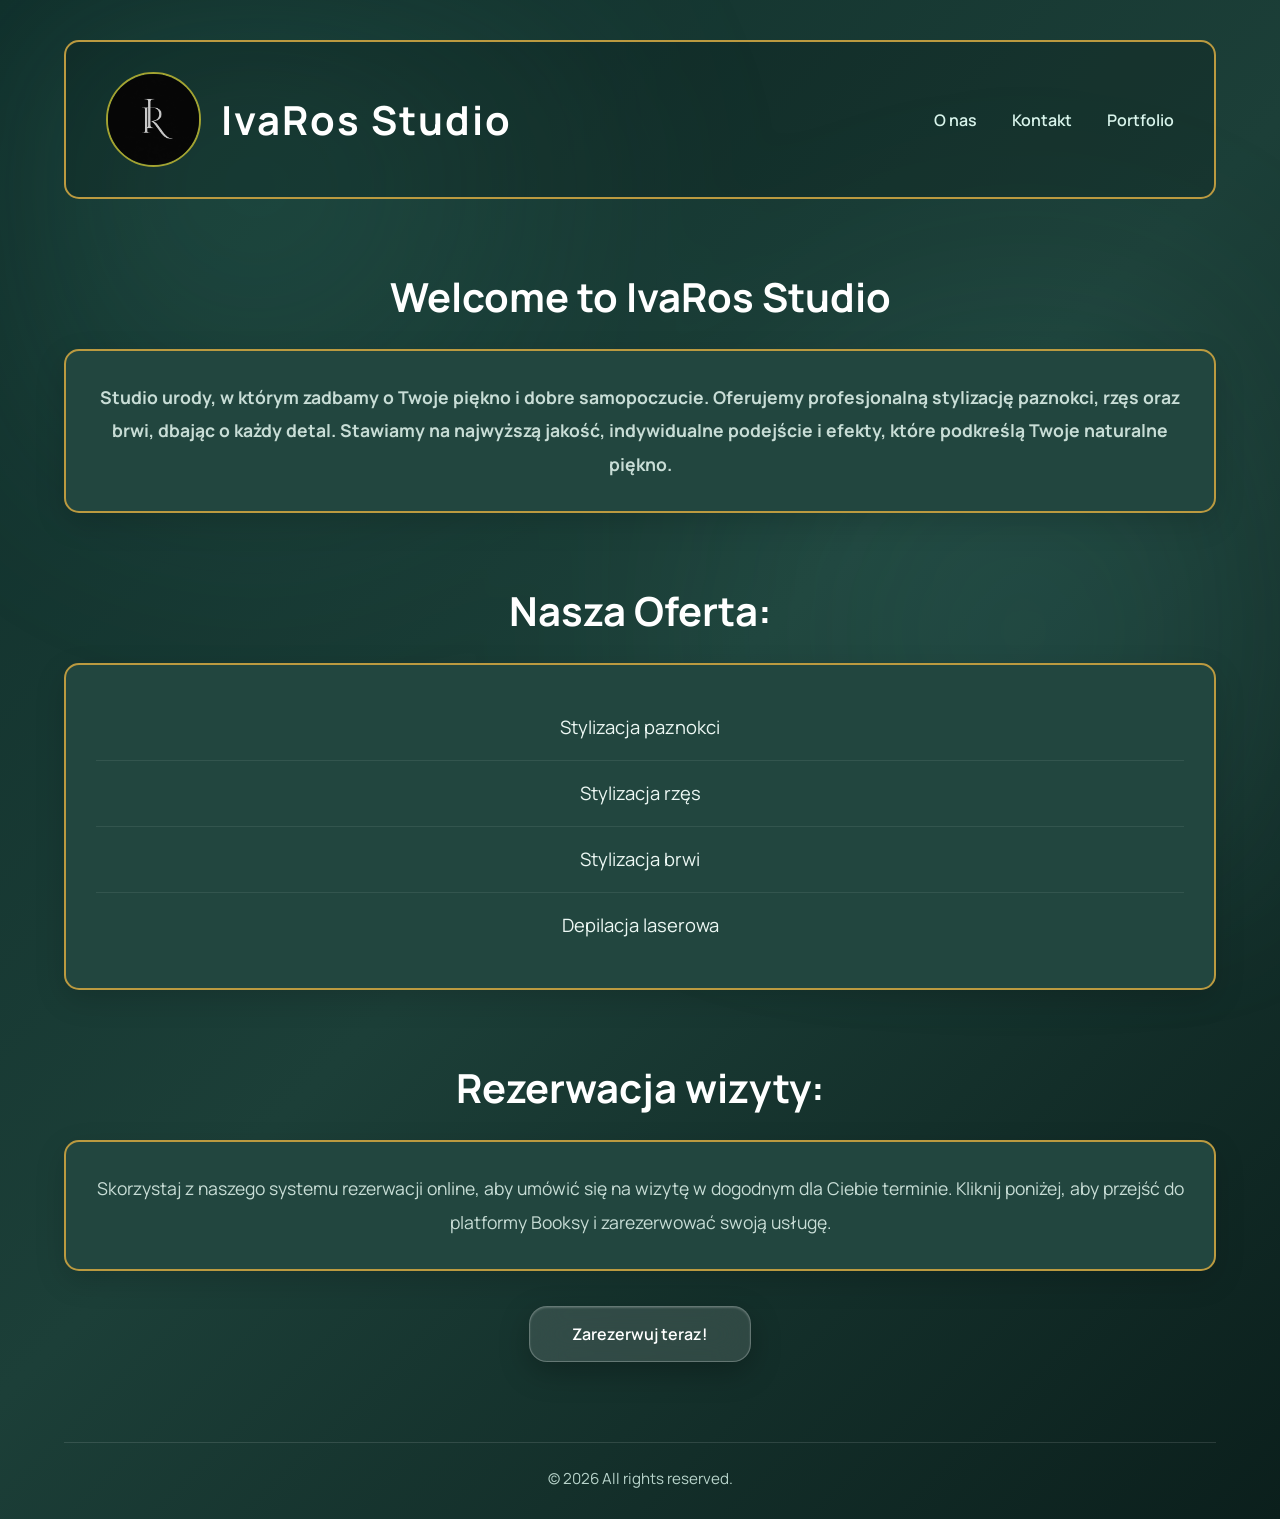
<file: HTML_CSS/index.html>
<!DOCTYPE html>
<html lang="pl">
    <head>
        <meta charset="UTF-8">
        <meta name="viewport" content="width=device-width, initial-scale=1.0">
        <title>MAIN</title>
        <link rel="stylesheet" href="style.css">
        <script src="dzawa.js"></script>
        <link rel="preconnect" href="https://fonts.googleapis.com">
        <meta name="description" content="IvaRos Studio - stylizacja rzęs, brwi i zabiegi beauty w Szczecinie">
        <meta name="keywords" content="beauty, rzęsy, brwi, Szczecin, salon urody">
        <meta name="author" content="IvaRos Studio">
        <link rel="preconnect" href="https://fonts.gstatic.com" crossorigin>
        <link href="https://fonts.googleapis.com/css2?family=Manrope:wght@300;400;500;600;700&display=swap" rel="stylesheet">
    </head>
    <body>
        
        <header class="header">

    <div class="header-left">
        <a href="index.html" class="logo-link">
            <img src="IR.png" class="logo" alt="IvaRos Studio Logo">
            <h1>IvaRos Studio</h1>
        </a>
    </div>

    <nav>
        <a href="about.html">O nas</a>
        <a href="contact.html">Kontakt</a>
        <a href="portfolio.html">Portfolio</a>
    </nav>

</header>


    <main>
        <section class="tekst">
            <h2>Welcome to IvaRos Studio</h2>
            <h3>Studio urody, w którym zadbamy o Twoje piękno i dobre samopoczucie. Oferujemy profesjonalną stylizację paznokci, rzęs oraz brwi, dbając o każdy detal. Stawiamy na najwyższą jakość, indywidualne podejście i efekty, które podkreślą Twoje naturalne piękno.</h3>
            
        </section>
        

        <section class="oferta">
            <h2>Nasza Oferta:</h2>
            
                <ul>
                    <li><a>Stylizacja paznokci</a></li>
                    <li><a>Stylizacja rzęs</a></li>
                    <li><a>Stylizacja brwi</a></li>
                    <li><a>Depilacja laserowa</a></li>
                    

                </ul>
            
        </section>

        <section class="Booksy">
            <h2>Rezerwacja wizyty:</h2>
            <p>Skorzystaj z naszego systemu rezerwacji online, aby umówić się na wizytę w dogodnym dla Ciebie terminie. Kliknij poniżej, aby przejść do platformy Booksy i zarezerwować swoją usługę.</p>
            <a href="https://booksy.com/pl-pl/10000000000000000000000000000000" class="booksy-button">Zarezerwuj teraz!</a>
        </section>

        
    </main>
    <footer>
    <p>© 2026 All rights reserved.</p>
</footer>
</html>
</file>
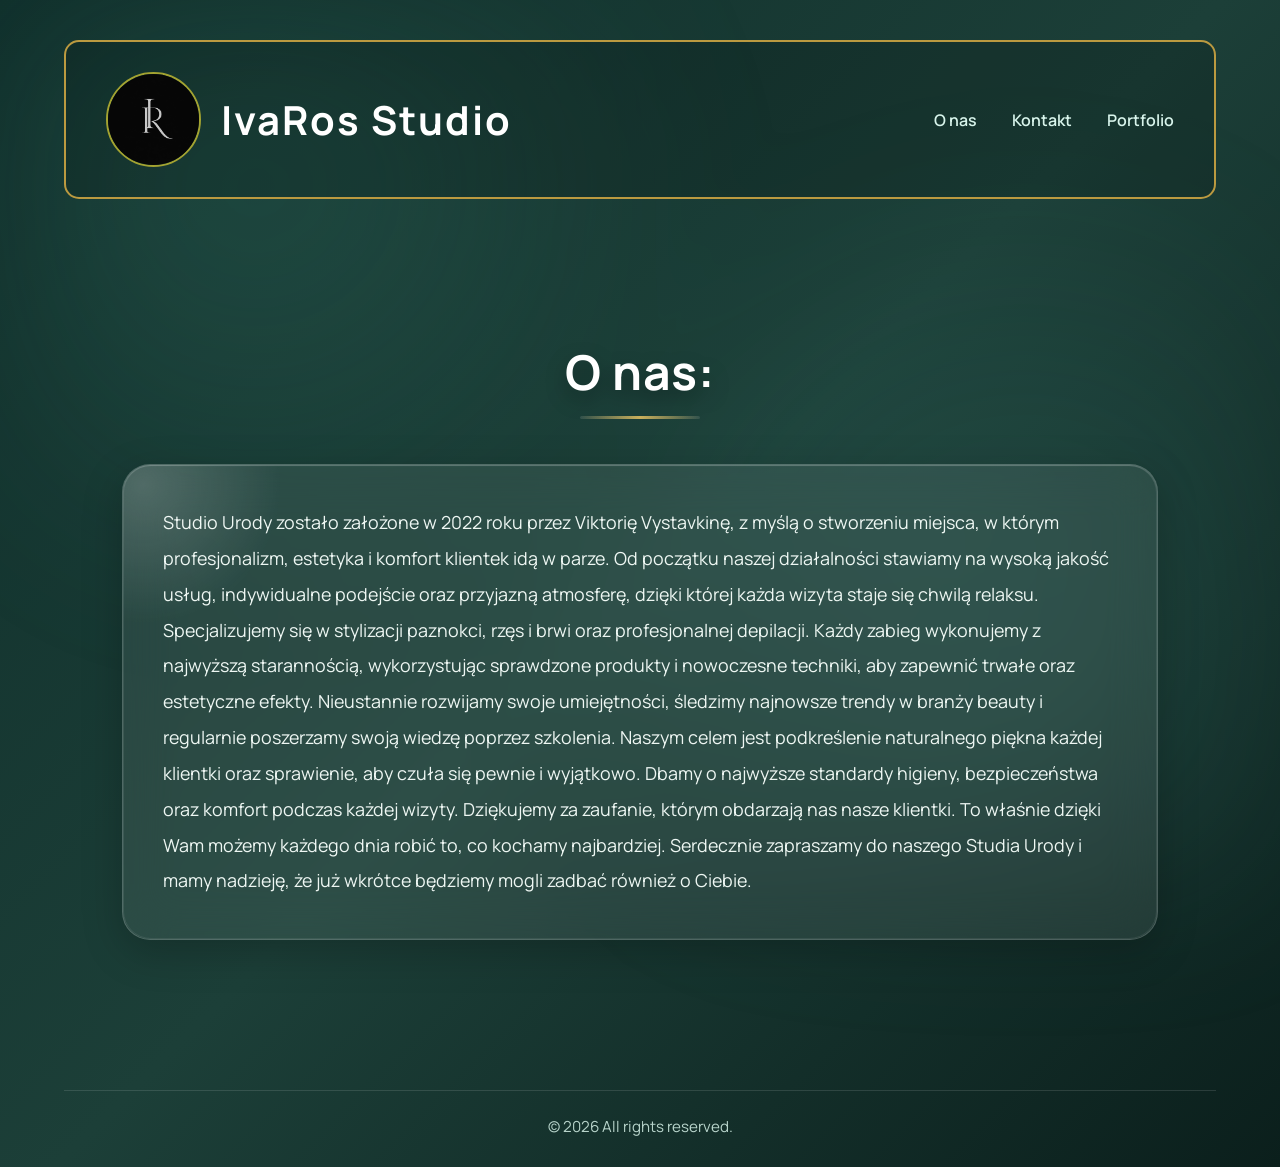
<file: HTML_CSS/about.html>
<!DOCTYPE html>
<absolute path="cennik.html" />
<absolute path="index.html" />
<html lang="pl">
    <head>
        <meta charset="UTF-8">
        <meta name="viewport" content="width=device-width, initial-scale=1.0">
        <title>O nas</title>
        <link rel="stylesheet" href="style.css">
        <script src="dzawa.js"></script>
        <link rel="preconnect" href="https://fonts.googleapis.com">
        <link rel="preconnect" href="https://fonts.gstatic.com" crossorigin>
        <link href="https://fonts.googleapis.com/css2?family=Manrope:wght@300;400;500;600;700&display=swap" rel="stylesheet">
    </head>
    <body>
        
       <header class="header">

    <div class="header-left">
        <a href="index.html" class="logo-link">
            <img src="IR.png" class="logo" alt="IvaRos Studio Logo">
            <h1>IvaRos Studio</h1>
        </a>
    </div>

    <nav>
        <a href="about.html">O nas</a>
        <a href="contact.html">Kontakt</a>
        <a href="portfolio.html">Portfolio</a>
    </nav>

</header>
    <main>
        <section class="about">
            <h1>O nas:</h1>
            <p>

Studio Urody zostało założone w 2022 roku przez Viktorię Vystavkinę, z myślą o stworzeniu miejsca, w którym profesjonalizm, estetyka i komfort klientek idą w parze. Od początku naszej działalności stawiamy na wysoką jakość usług, indywidualne podejście oraz przyjazną atmosferę, dzięki której każda wizyta staje się chwilą relaksu.

Specjalizujemy się w stylizacji paznokci, rzęs i brwi oraz profesjonalnej depilacji. Każdy zabieg wykonujemy z najwyższą starannością, wykorzystując sprawdzone produkty i nowoczesne techniki, aby zapewnić trwałe oraz estetyczne efekty. Nieustannie rozwijamy swoje umiejętności, śledzimy najnowsze trendy w branży beauty i regularnie poszerzamy swoją wiedzę poprzez szkolenia.

Naszym celem jest podkreślenie naturalnego piękna każdej klientki oraz sprawienie, aby czuła się pewnie i wyjątkowo. Dbamy o najwyższe standardy higieny, bezpieczeństwa oraz komfort podczas każdej wizyty.

Dziękujemy za zaufanie, którym obdarzają nas nasze klientki. To właśnie dzięki Wam możemy każdego dnia robić to, co kochamy najbardziej. Serdecznie zapraszamy do naszego Studia Urody i mamy nadzieję, że już wkrótce będziemy mogli zadbać również o Ciebie.
</p>
        </section>
    </main>
    </body>
    <footer>
    <p>© 2026 All rights reserved.</p>
    </footer>
</file>
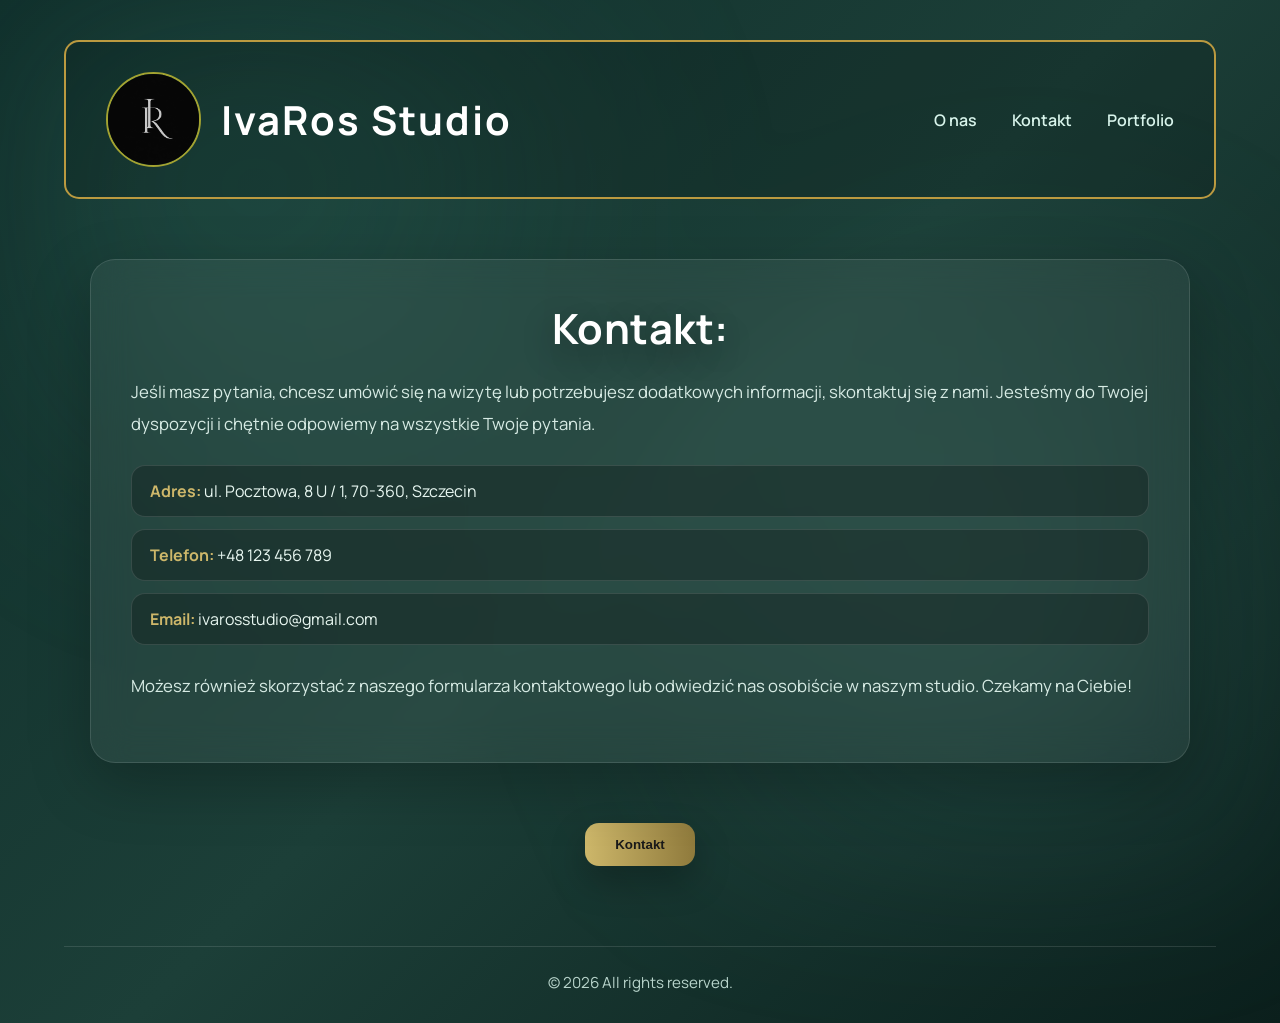
<file: HTML_CSS/contact.html>
<!DOCTYPE html>
<absolute path="cennik.html" />
<absolute path="index.html" />
<html lang="pl">
    <head>
        <meta charset="UTF-8">
        <meta name="viewport" content="width=device-width, initial-scale=1.0">
        <title>Kontakt</title>
        <link rel="stylesheet" href="style.css">
        <script src="dzawa.js"></script>
        <link rel="preconnect" href="https://fonts.googleapis.com">
        <link rel="preconnect" href="https://fonts.gstatic.com" crossorigin>
        <link href="https://fonts.googleapis.com/css2?family=Manrope:wght@300;400;500;600;700&display=swap" rel="stylesheet">
    </head>
    <body>
        
        <header class="header">

    <div class="header-left">
        <a href="index.html" class="logo-link">
            <img src="IR.png" class="logo" alt="IvaRos Studio Logo">
            <h1>IvaRos Studio</h1>
        </a>
    </div>

    <nav>
        <a href="about.html">O nas</a>
        <a href="contact.html">Kontakt</a>
        <a href="portfolio.html">Portfolio</a>
    </nav>

</header>
    <section class="contact">
        <h1>Kontakt:</h1>
        <p>Jeśli masz pytania, chcesz umówić się na wizytę lub potrzebujesz dodatkowych informacji, skontaktuj się z nami. Jesteśmy do Twojej dyspozycji i chętnie odpowiemy na wszystkie Twoje pytania.</p>
        <ul>
            <li><strong>Adres:</strong> ul. Pocztowa, 8 U / 1, 70-360, Szczecin</li>
            <li><strong>Telefon:</strong> +48 123 456 789</li>
            <li><strong>Email:</strong> ivarosstudio@gmail.com</li>
        </ul>
        <p>Możesz również skorzystać z naszego formularza kontaktowego lub odwiedzić nas osobiście w naszym studio. Czekamy na Ciebie!</p>
    </section>

    <button class="open-btn" onclick="openWindow()">
    Kontakt
</button>


<div class="app-window" id="appWindow">

    <div class="app-bar">
        <span>Kontakt.exe</span>

        <div class="controls">
            <div class="btn red" onclick="closeWindow()"></div>
            <div class="btn yellow"></div>
            <div class="btn green"></div>
        </div>
    </div>

    <div class="app-body">
        <h2>Formularz kontaktowy</h2>

        <form>
            <input type="text" placeholder="Imię">
            <input type="email" placeholder="Email">
            <textarea placeholder="Twoja wiadomość"></textarea>
            <button type="submit">Wyślij</button>
        </form>
    </div>

</div>


<script src="script.js"></script>
    
    </body>
    <footer>
    <p>© 2026 All rights reserved.</p>
</footer>
</file>
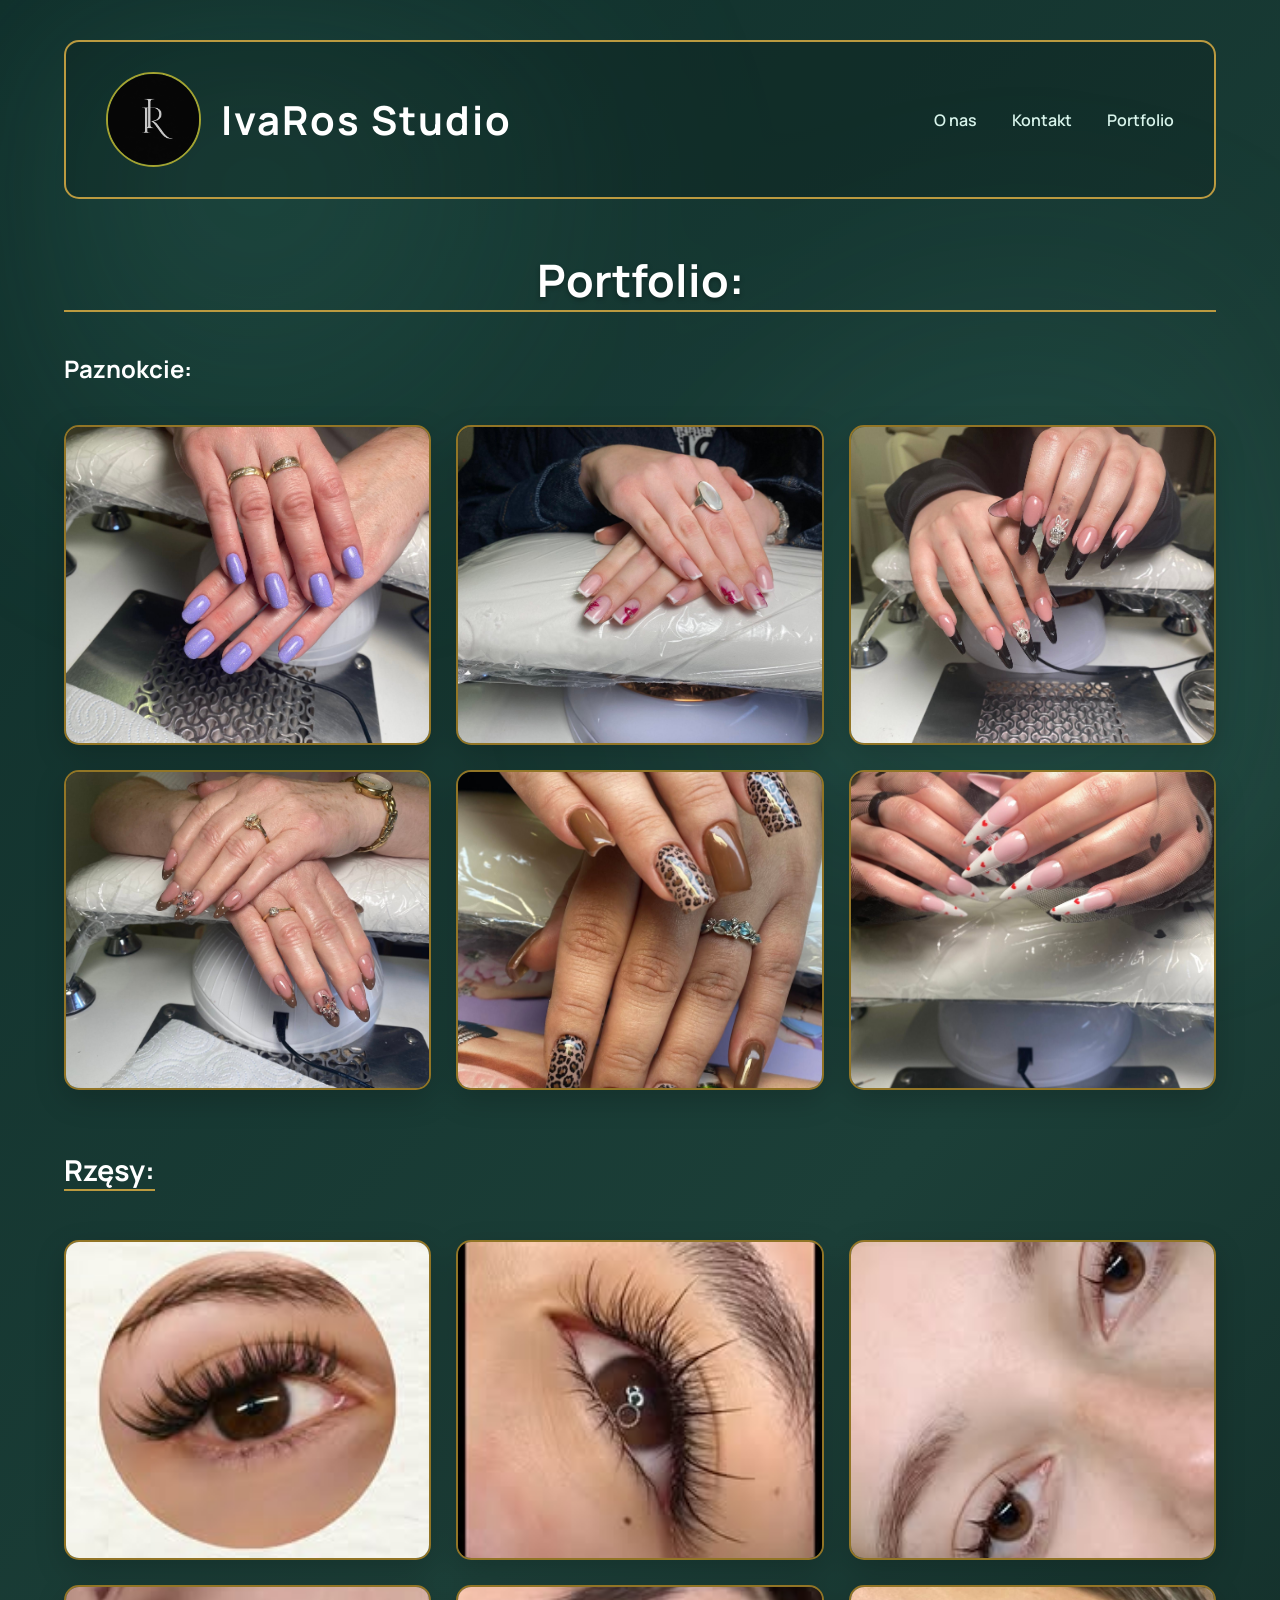
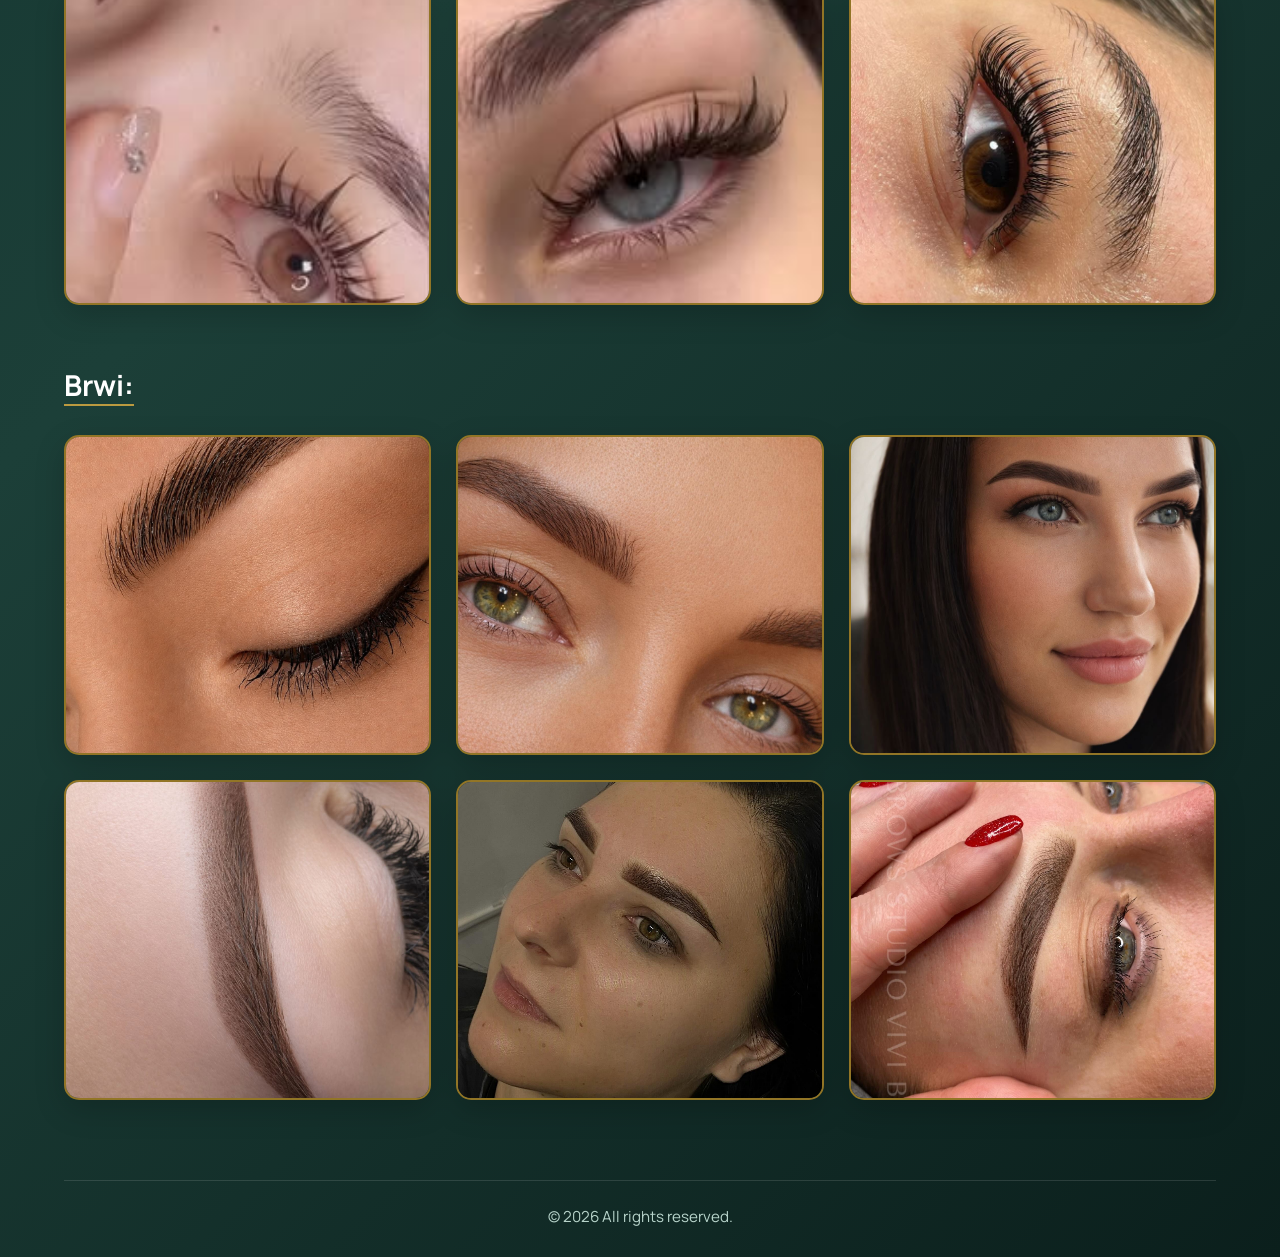
<file: HTML_CSS/portfolio.html>
<!DOCTYPE html>
<absolute path="cennik.html" />
<absolute path="index.html" />
<html lang="pl">
    <head>
        <meta charset="UTF-8">
        <meta name="viewport" content="width=device-width, initial-scale=1.0">
        <title>Portfolio</title>
        <link rel="stylesheet" href="style.css">
        <script src="dzawa.js"></script>
        <link rel="preconnect" href="https://fonts.googleapis.com">
        <link rel="preconnect" href="https://fonts.gstatic.com" crossorigin>
        <link href="https://fonts.googleapis.com/css2?family=Manrope:wght@300;400;500;600;700&display=swap" rel="stylesheet">
    </head>
    <body>
        
        <header class="header">

    <div class="header-left">
        <a href="index.html" class="logo-link">
            <img src="IR.png" class="logo" alt="IvaRos Studio Logo">
            <h1>IvaRos Studio</h1>
        </a>
    </div>

    <nav>
        <a href="about.html">O nas</a>
        <a href="contact.html">Kontakt</a>
        <a href="portfolio.html">Portfolio</a>
    </nav>

</header>
    
    <section class="portfolio">
        <h1>Portfolio:</h1>
        <h2>Paznokcie:</h2>
        <div class="gallery">
            <img src="paz1.jpg" alt="Portfolio Image 1">
            <img src="paz2.jpg" alt="Portfolio Image 2">
            <img src="paz3.jpg" alt="Portfolio Image 3">
            <img src="paz4.jpg" alt="Portfolio Image 4">
            <img src="paz5.jpg" alt="Portfolio Image 5">
            <img src="paz6.jpg" alt="Portfolio Image 6">

        </div>
        <div class="rzesy">
            <h2>Rzęsy:</h2>
            <img src="rz1.jpg" alt="Portfolio Image 1">
            <img src="rz2.jpg" alt="Portfolio Image 2">
            <img src="rz3.jpg" alt="Portfolio Image 3">
            <img src="rz4.jpg" alt="Portfolio Image 4">
            <img src="rz5.jpg" alt="Portfolio Image 5">
            <img src="rz6.jpg" alt="Portfolio Image 6">
        </div>
        <div class="brwi">
            <h2>Brwi:</h2>
            <img src="br1.jpg" alt="Portfolio Image 1">
            <img src="br2.jpg" alt="Portfolio Image 2">
            <img src="br3.jpg" alt="Portfolio Image 3">
            <img src="br4.jpg" alt="Portfolio Image 4">
            <img src="br5.jpg" alt="Portfolio Image 5">
            <img src="br6.jpg" alt="Portfolio Image 6">
        </div>
    </section>
    </body>
    <footer>
    <p>© 2026 All rights reserved.</p>
</footer>
</html>
</file>
<file: HTML_CSS/style.css>
*{
    margin:0;
    padding:0;
    box-sizing:border-box;
}

body{
    font-family:"Manrope",sans-serif;
    background:linear-gradient(135deg,#18352f,#22463f,#2c5b52);
    color:#edf8f4;
    min-height:100vh;
    overflow-x:hidden;
}

body::before{
    content:"";
    position:fixed;
    inset:0;
    background:
        radial-gradient(circle at 20% 20%,rgba(98,196,170,.15),transparent 35%),
        radial-gradient(circle at 80% 70%,rgba(109,212,196,.12),transparent 40%);
    filter:blur(80px);
    z-index:-1;
}

.header{
    width:90%;
    max-width:1300px;
    margin:40px auto;
    padding:30px 40px;
    display:flex;
    justify-content:space-between;
    align-items:center;
    background:rgba(0,0,0,.15);
    border:2px solid rgb(187,154,64);
    border-radius:15px;
}

.header-left{
    display:flex;
    align-items:center;
    gap:20px;
}
.logo-link{
    display:flex;
    align-items:center;
    gap:20px;
    text-decoration:none;
    color:inherit;
}

.logo-link:hover .logo{
    transform:scale(1.05);
}

.logo-link:hover h1{
    color:rgb(187,154,64);
}

.logo{
    transition:.3s;
}

.header h1{
    transition:.3s;
}
.logo{
    width:95px;
    height:95px;
    border-radius:50%;
    object-fit:cover;
    border:2px solid rgb(187,154,64);
    transition:.4s;
    filter:hue-rotate(15deg) saturate(1.1);
}

.logo:hover{
    transform:rotate(-5deg) scale(1.06);
    box-shadow:0 0 25px rgba(187,154,64,.35);
}

.header h1{
    color:#fff;
    font-size:2.5rem;
    letter-spacing:2px;
}

nav{
    display:flex;
    gap:35px;
}

nav a{
    color:#d8f4eb;
    text-decoration:none;
    font-size:1rem;
    font-weight:600;
    position:relative;
    transition:.3s;
}

nav a::after{
    content:"";
    position:absolute;
    left:0;
    bottom:-7px;
    width:0%;
    height:2px;
    background:rgb(187,154,64);
    transition:.35s;
}

nav a:hover{
    color:white;
}

nav a:hover::after{
    width:100%;
}
main{
    width:90%;
    max-width:1300px;
    margin:70px auto;
    display:flex;
    flex-direction:column;
    align-items:center;
    gap:70px;
}

.tekst,
.oferta,
.Booksy{
    width:100%;
    text-align:center;
}

.tekst h2,
.oferta h2,
.Booksy h2{
    font-size:2.5rem;
    color:#fff;
    margin-bottom:25px;
}

.tekst h3,
.oferta ul,
.Booksy p{
    width:100%;
    background:#22463f;
    border:2px solid rgb(187,154,64);
    border-radius:15px;
    padding:30px;
    color:#c8ddd6;
    font-size:1.1rem;
    line-height:1.9;
    box-shadow:0 10px 30px rgba(0,0,0,.15);
}

.oferta ul{
    list-style:none;
}

.oferta li{
    padding:15px 0;
    font-size:1.15rem;
    color:#edf8f4;
    border-bottom:1px solid rgba(255,255,255,.08);
}

.oferta li:last-child{
    border-bottom:none;
}

.Booksy p{
    margin-bottom:35px;
}

.Booksy .booksy-button{
    display:inline-flex;
    justify-content:center;
    align-items:center;
    padding:16px 42px;
    border-radius:18px;
    text-decoration:none;
    color:#fff;
    font-size:1rem;
    font-weight:600;

    background:rgba(255,255,255,.12);
    border:1px solid rgba(255,255,255,.25);

    backdrop-filter:blur(18px);
    -webkit-backdrop-filter:blur(18px);

    box-shadow:
        0 10px 30px rgba(0,0,0,.25),
        inset 0 1px 2px rgba(255,255,255,.2);

    position:relative;
    overflow:hidden;

    transition:
        transform .35s ease,
        background .35s ease,
        box-shadow .35s ease,
        border-color .35s ease;
}

.Booksy .booksy-button::before{
    content:"";
    position:absolute;
    top:0;
    left:-120%;
    width:60%;
    height:100%;
    background:linear-gradient(
        120deg,
        transparent,
        rgba(255,255,255,.35),
        transparent
    );
    transition:left .7s ease;
}

.Booksy .booksy-button:hover{
    background:rgba(187,154,64,.35);
    border-color:rgba(255,255,255,.4);
    transform:scale(1.08);
    box-shadow:
        0 15px 35px rgba(187,154,64,.35),
        inset 0 1px 2px rgba(255,255,255,.3);
}

.Booksy .booksy-button:hover::before{
    left:160%;
}

.Booksy .booksy-button:active{
    transform:scale(.98);
}

.portfolio{
    width:90%;
    max-width:1300px;
    margin:50px auto;
}

.portfolio h1{
    border-bottom:2px solid rgb(187,154,64);
    text-align:center;
    font-size:2.8rem;
    color:#fff;
    margin-bottom:40px;
    text-shadow:0 2px 5px rgba(0,0,0,.3);
}

.gallery{
    margin-top:40px;
    display:grid;
    grid-template-columns:repeat(auto-fit,minmax(280px,1fr));
    gap:25px;
}

.gallery h2{
    grid-column:1/-1;
    color:#fff;
    font-size:1.8rem;
    margin-bottom:5px;
    text-align:left;
    text-decoration:underline;
    text-decoration-color:rgb(187,154,64);
    text-decoration-thickness:2px;
    text-underline-offset:8px;
}

.gallery img{
    width:100%;
    height:320px;
    object-fit:cover;
    border:2px solid rgb(146,117,38);
    border-radius:15px;
    background:#22463f;
    box-shadow:0 10px 30px rgba(0,0,0,.18);
    transition:
        transform .35s ease,
        border-color .35s ease,
        box-shadow .35s ease;
    cursor:pointer;
}

.gallery img:hover{
    transform:scale(1.05);
    border-color:rgb(187,154,64);
    box-shadow:0 15px 40px rgba(0,0,0,.3);
}

@media(max-width:768px){

    .portfolio{
        width:95%;
    }

    .portfolio h1{
        font-size:2.2rem;
    }

    .gallery{
        grid-template-columns:1fr;
    }

    .gallery img{
        height:260px;
    }

}

.rzesy{
    margin-top:60px;
}

.rzesy h2{
    color:#fff;
    font-size:1.8rem;
    margin-bottom:25px;
    text-align:left;
    text-decoration:underline;
    text-decoration-color:rgb(187,154,64);
    text-decoration-thickness:2px;
    text-underline-offset:8px;
}

.rzesy{
    display:grid;
    grid-template-columns:repeat(auto-fit,minmax(280px,1fr));
    gap:25px;
}

.rzesy h2{
    grid-column:1/-1;
}

.rzesy img{
    width:100%;
    height:320px;
    object-fit:cover;
    border:2px solid rgb(146,117,38);
    border-radius:15px;
    background:#22463f;
    box-shadow:0 10px 30px rgba(0,0,0,.18);
    transition:
        transform .35s ease,
        box-shadow .35s ease,
        border-color .35s ease;
    cursor:pointer;
}

.rzesy img:hover{
    transform:scale(1.05);
    border-color:rgb(187,154,64);
    box-shadow:0 15px 40px rgba(0,0,0,.3);
}
.brwi{
    margin-top:60px;
    display:grid;
    grid-template-columns:repeat(auto-fit,minmax(280px,1fr));
    gap:25px;
}

.brwi h2{
    grid-column:1/-1;
    color:#fff;
    font-size:1.8rem;
    margin-bottom:5px;
    text-align:left;
    text-decoration:underline;
    text-decoration-color:rgb(187,154,64);
    text-decoration-thickness:2px;
    text-underline-offset:8px;
}

.brwi img{
    width:100%;
    height:320px;
    object-fit:cover;
    border:2px solid rgb(146,117,38);
    border-radius:15px;
    background:#22463f;
    box-shadow:0 10px 30px rgba(0,0,0,.18);
    transition:
        transform .35s ease,
        border-color .35s ease,
        box-shadow .35s ease;
    cursor:pointer;
}

.brwi img:hover{
    transform:scale(1.05);
    border-color:rgb(187,154,64);
    box-shadow:0 15px 40px rgba(0,0,0,.3);
}

@media(max-width:768px){

    .brwi{
        grid-template-columns:1fr;
    }

    .brwi img{
        height:260px;
    }

}
@media(max-width:768px){

    .rzesy{
        grid-template-columns:1fr;
    }

    .rzesy img{
        height:260px;
    }

}

@media(max-width:768px){

    .portfolio{
        width:95%;
    }

    .portfolio h1{
        font-size:2.2rem;
    }

    .portfolio h2{
        font-size:1.5rem;
    }

    .gallery{
        grid-template-columns:1fr;
    }

    .gallery img{
        height:260px;
    }

}

@media(max-width:768px){

    table{
        width:95%;
    }

    th{
        padding:18px;
        font-size:1.15rem;
    }

    td{
        padding:15px;
        font-size:1rem;
    }

}
@media(max-width:768px){

    table{
        width:95%;
        font-size:.95rem;
    }

    th{
        padding:18px;
        font-size:1.15rem;
    }

    td{
        padding:15px;
    }

}
footer{
    width:90%;
    max-width:1300px;
    margin:80px auto 30px;
    padding-top:25px;
    text-align:center;
    color:#b8d4cb;
    border-top:1px solid rgba(255,255,255,.12);
    font-size:.95rem;
}

@media(max-width:900px){

    .header{
        flex-direction:column;
        gap:25px;
        padding:25px;
    }

    .header-left{
        flex-direction:column;
        text-align:center;
        gap:15px;
    }

    .header h1{
        font-size:2rem;
    }

    nav{
        flex-wrap:wrap;
        justify-content:center;
        gap:20px;
    }

    .tekst h2,
    .oferta h2,
    .Booksy h2{
        font-size:2rem;
    }

    .tekst h3,
    .oferta ul,
    .Booksy p{
        padding:25px;
        font-size:1rem;
    }

    .Booksy .booksy-button{
        width:100%;
        max-width:320px;
    }

}

@media(max-width:600px){

    body{
        font-size:15px;
    }

    .header{
        width:95%;
        margin:20px auto;
    }

    .logo{
        width:75px;
        height:75px;
    }

    .header h1{
        font-size:1.7rem;
    }

    nav{
        flex-direction:column;
        align-items:center;
        gap:15px;
    }

    nav a{
        font-size:1rem;
    }

    main{
        width:95%;
        gap:50px;
    }

    .tekst h2,
    .oferta h2,
    .Booksy h2{
        font-size:1.8rem;
    }

    .tekst h3,
    .oferta ul,
    .Booksy p{
        padding:20px;
        line-height:1.7;
    }

    .Booksy .booksy-button{
        width:100%;
        padding:15px 25px;
        font-size:1rem;
    }

    footer{
        width:95%;
        margin-top:60px;
        font-size:.9rem;
    }

}
.about{
    width:90%;
    max-width:1300px;
    margin:70px auto;
    display:flex;
    flex-direction:column;
    align-items:center;
    gap:45px;
    font-family:"Manrope",sans-serif;
}

.about h1{
    position:relative;
    padding-bottom:15px;
    font-size:3rem;
    font-weight:700;
    color:#fff;
    letter-spacing:.5px;
    text-align:center;
    text-shadow:0 8px 20px rgba(0,0,0,.35);
}

.about h1::after{
    content:"";
    position:absolute;
    left:50%;
    bottom:0;
    transform:translateX(-50%);
    width:120px;
    height:3px;
    border-radius:20px;
    background:linear-gradient(90deg,
        rgba(255,255,255,.1),
        rgb(202,176,92),
        rgba(255,255,255,.1));
}

.about p{
    position:relative;
    width:100%;
    padding:40px;
    border-radius:28px;

    background:rgba(255,255,255,.08);
    backdrop-filter:blur(24px);
    -webkit-backdrop-filter:blur(24px);

    border:1px solid rgba(255,255,255,.18);

    color:#eef7f3;
    font-size:1.12rem;
    line-height:2;

    box-shadow:
        0 12px 40px rgba(0,0,0,.22),
        inset 0 1px 1px rgba(255,255,255,.18);

    overflow:hidden;
    transition:.35s ease;
}

.about p::before{
    content:"";
    position:absolute;
    top:-120px;
    left:-120px;
    width:280px;
    height:280px;
    background:radial-gradient(circle,
        rgba(255,255,255,.18),
        transparent 70%);
    pointer-events:none;
}

.about p::after{
    content:"";
    position:absolute;
    inset:0;
    border-radius:28px;
    border:1px solid rgba(255,255,255,.08);
    pointer-events:none;
}

.about p:hover{
    transform:translateY(-6px);
    background:rgba(255,255,255,.11);
    border-color:rgba(255,255,255,.28);
    box-shadow:
        0 20px 50px rgba(0,0,0,.28),
        inset 0 1px 2px rgba(255,255,255,.2);
}
body{
    margin:0;
    font-family:"Manrope",sans-serif;
    background:linear-gradient(135deg,#0f2e2a,#1c3f38,#0b1f1c);
    color:#fff;
}

.contact{
    width:90%;
    max-width:1100px;
    margin:60px auto;
    padding:40px;
    background:rgba(255,255,255,.06);
    backdrop-filter:blur(18px);
    border:1px solid rgba(255,255,255,.12);
    border-radius:25px;
    box-shadow:0 20px 60px rgba(0,0,0,.25);
}

.contact h1{
    font-size:2.6rem;
    margin-bottom:20px;
    text-align:center;
    letter-spacing:.5px;
    text-shadow:0 10px 30px rgba(0,0,0,.35);
}

.contact p{
    line-height:1.9;
    color:#d7ebe4;
    font-size:1.05rem;
    margin-bottom:20px;
}

.contact ul{
    list-style:none;
    padding:0;
    margin:25px 0;
    display:flex;
    flex-direction:column;
    gap:12px;
}

.contact li{
    padding:14px 18px;
    background:rgba(0,0,0,.25);
    border:1px solid rgba(255,255,255,.12);
    border-radius:14px;
    color:#e8f7f1;
}

.contact strong{
    color:#cdb76a;
}

.open-btn{
    display:block;
    margin:40px auto;
    padding:14px 30px;
    border:none;
    border-radius:14px;
    cursor:pointer;
    font-weight:700;
    color:#1a1a1a;
    background:linear-gradient(90deg,#cdb76a,#8f7a3c);
    box-shadow:0 15px 35px rgba(0,0,0,.25);
    transition:.25s ease;
}

.open-btn:hover{
    transform:translateY(-3px);
    box-shadow:0 25px 60px rgba(0,0,0,.35);
}

.app-window{
    position:fixed;
    top:50%;
    left:50%;
    transform:translate(-50%,-50%) scale(.9);
    width:420px;
    border-radius:20px;
    overflow:hidden;
    background:rgba(255,255,255,.08);
    backdrop-filter:blur(28px);
    border:1px solid rgba(255,255,255,.15);
    box-shadow:0 25px 70px rgba(0,0,0,.4);
    opacity:0;
    pointer-events:none;
    transition:.25s ease;
}

.app-window.active{
    opacity:1;
    pointer-events:auto;
    transform:translate(-50%,-50%) scale(1);
}

.app-bar{
    display:flex;
    justify-content:space-between;
    align-items:center;
    padding:12px 16px;
    background:rgba(0,0,0,.3);
    font-size:.9rem;
    letter-spacing:.5px;
}

.controls{
    display:flex;
    gap:7px;
}

.btn{
    width:12px;
    height:12px;
    border-radius:50%;
    cursor:pointer;
}

.red{ background:#ff5f57; }
.yellow{ background:#ffbd2e; }
.green{ background:#28c840; }

.app-body{
    padding:25px;
}

.app-body h2{
    margin-bottom:15px;
    font-size:1.4rem;
}

form{
    display:flex;
    flex-direction:column;
    gap:12px;
}

input, textarea{
    padding:12px;
    border-radius:12px;
    border:1px solid rgba(255,255,255,.15);
    background:rgba(0,0,0,.25);
    color:#fff;
    outline:none;
    transition:.2s ease;
}

input:focus,
textarea:focus{
    border-color:rgba(205,183,106,.6);
    box-shadow:0 0 0 3px rgba(205,183,106,.15);
}

textarea{
    min-height:110px;
    resize:none;
}

button[type="submit"]{
    width:20px;
    align-self:flex-end;
    height:50px;
    display:flex;
    justify-content:center;
    align-items:center;
    color:#1a1a1a;
    padding:12px;
    border:none;
    border-radius:12px;
    background:linear-gradient(90deg,#cdb76a,#8f7a3c);
    font-weight:700;
    cursor:pointer;
    transition:.2s ease;
}

button[type="submit"]:hover{
    transform:translateY(-2px);
    box-shadow:0 15px 35px rgba(0,0,0,.3);
}
</file>
